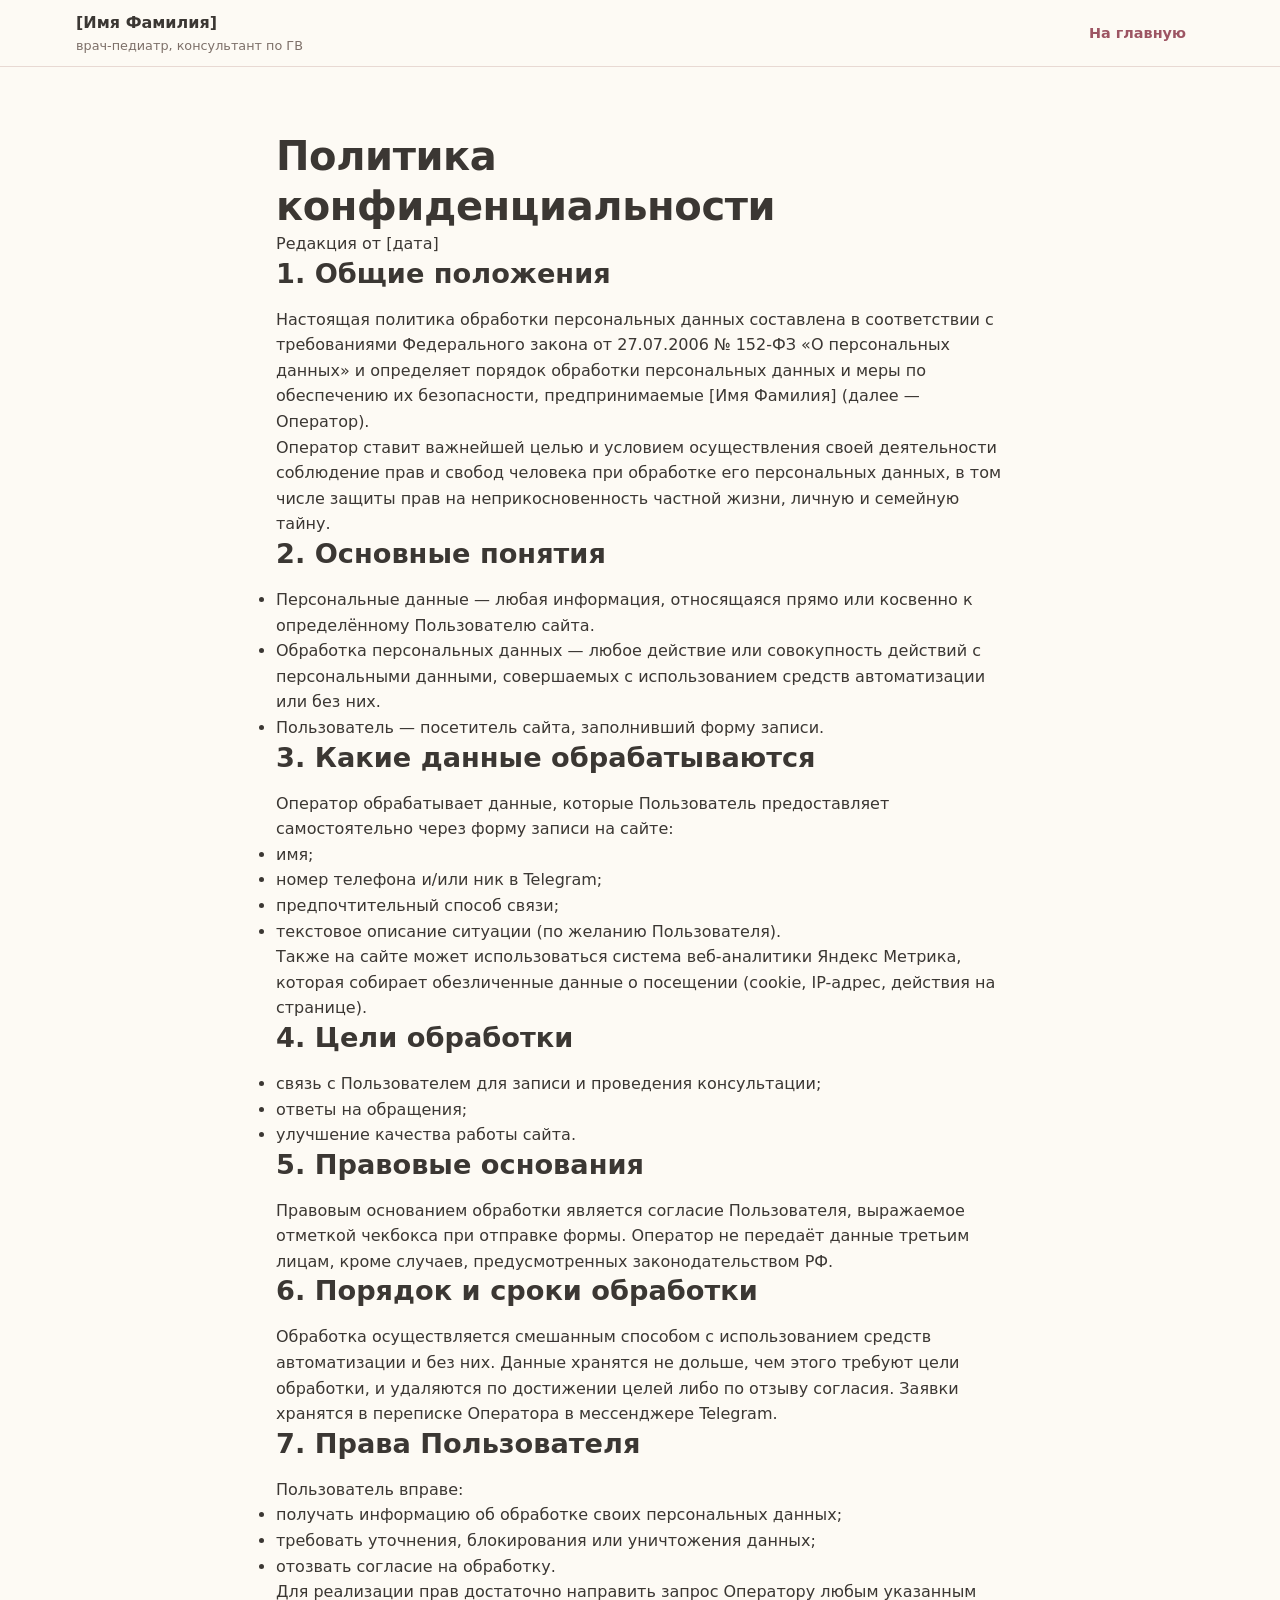
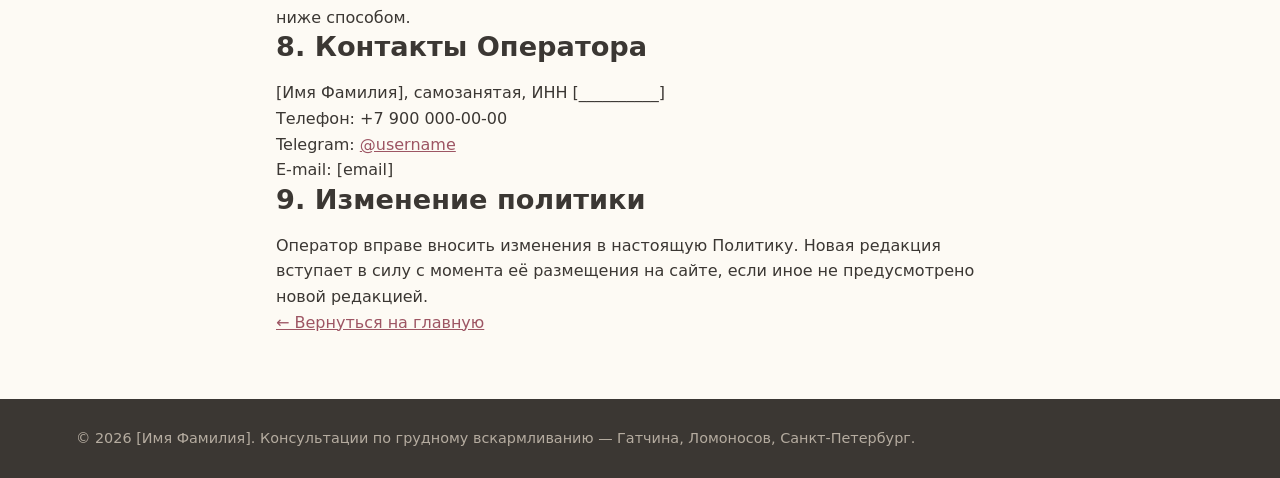
<file: politika-konfidencialnosti.html>
<!DOCTYPE html>
<html lang="ru">
<head>
  <meta charset="UTF-8">
  <meta name="viewport" content="width=device-width, initial-scale=1.0">
  <title>Политика конфиденциальности — [Имя Фамилия], консультант по грудному вскармливанию</title>
  <meta name="robots" content="noindex, follow">
  <link rel="icon" type="image/svg+xml" href="img/favicon.svg">
  <link rel="stylesheet" href="css/style.css">
</head>
<body>
  <header class="header">
    <div class="container header__inner">
      <div class="header__id">
        <span class="header__name">[Имя Фамилия]</span>
        <span class="header__role">врач-педиатр, консультант по ГВ</span>
      </div>
      <div class="header__contacts">
        <a class="btn btn--small" href="/">На главную</a>
      </div>
    </div>
  </header>

  <main class="section">
    <div class="container container--narrow">
      <h1>Политика конфиденциальности</h1>
      <!-- TODO: заполнить реквизиты и дату -->
      <p class="policy__date">Редакция от [дата]</p>

      <h2>1. Общие положения</h2>
      <p>Настоящая политика обработки персональных данных составлена в соответствии с требованиями Федерального закона от 27.07.2006 № 152-ФЗ «О персональных данных» и определяет порядок обработки персональных данных и меры по обеспечению их безопасности, предпринимаемые [Имя Фамилия] (далее — Оператор).</p>
      <p>Оператор ставит важнейшей целью и условием осуществления своей деятельности соблюдение прав и свобод человека при обработке его персональных данных, в том числе защиты прав на неприкосновенность частной жизни, личную и семейную тайну.</p>

      <h2>2. Основные понятия</h2>
      <ul>
        <li>Персональные данные — любая информация, относящаяся прямо или косвенно к определённому Пользователю сайта.</li>
        <li>Обработка персональных данных — любое действие или совокупность действий с персональными данными, совершаемых с использованием средств автоматизации или без них.</li>
        <li>Пользователь — посетитель сайта, заполнивший форму записи.</li>
      </ul>

      <h2>3. Какие данные обрабатываются</h2>
      <p>Оператор обрабатывает данные, которые Пользователь предоставляет самостоятельно через форму записи на сайте:</p>
      <ul>
        <li>имя;</li>
        <li>номер телефона и/или ник в Telegram;</li>
        <li>предпочтительный способ связи;</li>
        <li>текстовое описание ситуации (по желанию Пользователя).</li>
      </ul>
      <p>Также на сайте может использоваться система веб-аналитики Яндекс Метрика, которая собирает обезличенные данные о посещении (cookie, IP-адрес, действия на странице).</p>

      <h2>4. Цели обработки</h2>
      <ul>
        <li>связь с Пользователем для записи и проведения консультации;</li>
        <li>ответы на обращения;</li>
        <li>улучшение качества работы сайта.</li>
      </ul>

      <h2>5. Правовые основания</h2>
      <p>Правовым основанием обработки является согласие Пользователя, выражаемое отметкой чекбокса при отправке формы. Оператор не передаёт данные третьим лицам, кроме случаев, предусмотренных законодательством РФ.</p>

      <h2>6. Порядок и сроки обработки</h2>
      <p>Обработка осуществляется смешанным способом с использованием средств автоматизации и без них. Данные хранятся не дольше, чем этого требуют цели обработки, и удаляются по достижении целей либо по отзыву согласия. Заявки хранятся в переписке Оператора в мессенджере Telegram.</p>

      <h2>7. Права Пользователя</h2>
      <p>Пользователь вправе:</p>
      <ul>
        <li>получать информацию об обработке своих персональных данных;</li>
        <li>требовать уточнения, блокирования или уничтожения данных;</li>
        <li>отозвать согласие на обработку.</li>
      </ul>
      <p>Для реализации прав достаточно направить запрос Оператору любым указанным ниже способом.</p>

      <h2>8. Контакты Оператора</h2>
      <!-- TODO: реальные контакты -->
      <p>[Имя Фамилия], самозанятая, ИНН [__________]<br>
      Телефон: +7 900 000-00-00<br>
      Telegram: <a href="https://t.me/username" target="_blank" rel="noopener">@username</a><br>
      E-mail: [email]</p>

      <h2>9. Изменение политики</h2>
      <p>Оператор вправе вносить изменения в настоящую Политику. Новая редакция вступает в силу с момента её размещения на сайте, если иное не предусмотрено новой редакцией.</p>

      <p><a href="/">← Вернуться на главную</a></p>
    </div>
  </main>

  <footer class="footer">
    <div class="container footer__inner">
      <p class="footer__copy">© 2026 [Имя Фамилия]. Консультации по грудному вскармливанию — Гатчина, Ломоносов, Санкт-Петербург.</p>
    </div>
  </footer>
</body>
</html>
</file>
<file: css/style.css>
/* ============================================================
   Лендинг консультанта по ГВ — style.css
   Mobile-first · брейкпоинты 320 / 768 / 1200 (по ТЗ, раздел 5)
   Палитра: молочно-белый фон, бежевые секции, пыльно-розовый акцент, тёмно-серый текст
   ============================================================ */

:root {
  --bg: #fdfaf4;            /* молочно-белый */
  --bg-alt: #f6ece6;        /* бежево-розовые секции */
  --card: #ffffff;
  --accent: #b56e7b;        /* пыльная роза — кнопки и акценты */
  --accent-dark: #9d5563;   /* тёмная роза — ссылки, hover */
  --accent-light: #f6e3e7;  /* светло-розовый — плашки, шапки таблиц */
  --beige: #e9dbc8;
  --text: #3b3733;          /* тёмно-серый */
  --text-muted: #7d7069;
  --border: #e8d9d3;
  --radius: 14px;
  --shadow: 0 2px 10px rgba(59, 55, 51, .06);
  --font: Inter, -apple-system, "Segoe UI", system-ui, Roboto, "Helvetica Neue", Arial, sans-serif;
}

* { box-sizing: border-box; margin: 0; padding: 0; }

html {
  scroll-behavior: smooth;
  -webkit-text-size-adjust: 100%;
}
@media (prefers-reduced-motion: reduce) {
  html { scroll-behavior: auto; }
  * { transition: none !important; }
}

body {
  font-family: var(--font);
  font-size: 16px;
  line-height: 1.6;
  color: var(--text);
  background: var(--bg);
}

img { max-width: 100%; height: auto; display: block; }

h1, h2, h3 { line-height: 1.25; font-weight: 700; }
h1 { font-size: 1.65rem; letter-spacing: -0.01em; }
h2 { font-size: 1.45rem; margin-bottom: 1rem; }

a { color: var(--accent-dark); }
a:focus-visible, button:focus-visible, summary:focus-visible, input:focus-visible,
select:focus-visible, textarea:focus-visible {
  outline: 3px solid var(--accent);
  outline-offset: 2px;
}

.container {
  width: 100%;
  max-width: 1160px;
  margin: 0 auto;
  padding: 0 16px;
}
.container--narrow { max-width: 760px; }

.section {
  padding: 40px 0;
  scroll-margin-top: 72px; /* отступ под липкую шапку */
}
.section--beige { background: var(--bg-alt); }
.section--cta {
  background: linear-gradient(180deg, var(--accent-light), var(--bg-alt));
  padding: 48px 0 56px;
}
.section__lead { color: var(--text-muted); margin-bottom: 1.25rem; }

/* ---------- Кнопки ---------- */
.btn {
  display: inline-flex;
  align-items: center;
  justify-content: center;
  min-height: 48px; /* по ТЗ: не меньше 48px */
  padding: 12px 24px;
  border: 2px solid transparent;
  border-radius: 12px;
  font: inherit;
  font-weight: 600;
  text-decoration: none;
  cursor: pointer;
  transition: background-color .2s, color .2s, border-color .2s;
}
.btn--primary { background: var(--accent); color: #fff; }
.btn--primary:hover { background: var(--accent-dark); }
.btn--outline { background: transparent; color: var(--accent-dark); border-color: var(--accent); }
.btn--outline:hover { background: var(--accent-light); }
.btn--dark { background: var(--text); color: #fff; }
.btn--dark:hover { background: #000; }
.btn--small { min-height: 40px; padding: 8px 16px; font-size: .9rem; }
.btn--wide { width: 100%; }

/* ---------- Шапка ---------- */
.header {
  position: sticky;
  top: 0;
  z-index: 50;
  background: rgba(253, 250, 244, .95);
  border-bottom: 1px solid var(--border);
  backdrop-filter: blur(6px);
}
.header__inner {
  display: flex;
  flex-wrap: wrap;
  align-items: center;
  gap: 10px 20px;
  padding-top: 10px;
  padding-bottom: 10px;
}
.header__id { display: flex; flex-direction: column; margin-right: auto; }
.header__name { font-weight: 700; }
.header__role { font-size: .8rem; color: var(--text-muted); }

.header__nav {
  display: none; /* на мобильном скрыто, есть плавающая кнопка */
  gap: 18px;
}
.header__nav a { text-decoration: none; font-size: .95rem; color: var(--text); }
.header__nav a:hover { color: var(--accent-dark); }

.header__contacts { display: flex; align-items: center; gap: 12px; }
.header__contacts .btn { display: none; /* на мобильном CTA — плавающая кнопка; в шапке — с 768px */ }
.header__phone { font-weight: 600; text-decoration: none; color: var(--text); white-space: nowrap; }
.header__messengers { display: flex; gap: 6px; }
.icon-link {
  display: inline-flex;
  align-items: center;
  justify-content: center;
  width: 42px;
  height: 42px;
  border-radius: 50%;
  background: var(--accent-light);
  color: var(--accent-dark);
}
.icon-link:hover { background: var(--accent); color: #fff; }

/* ---------- Hero ---------- */
.hero { padding: 36px 0 44px; background: var(--bg); }
.hero__inner { display: flex; flex-direction: column; gap: 28px; }
.hero__sub { margin: 14px 0 18px; font-size: 1.05rem; color: var(--text-muted); }
.hero__badges {
  display: flex;
  flex-wrap: wrap;
  gap: 8px;
  list-style: none;
  margin-bottom: 24px;
}
.hero__badges li {
  background: var(--card);
  border: 1px solid var(--border);
  border-radius: 999px;
  padding: 6px 14px;
  font-size: .85rem;
  font-weight: 600;
}
.hero__actions { display: flex; flex-direction: column; gap: 12px; }
.hero__photo img {
  width: 100%;
  max-width: 420px;
  margin: 0 auto;
  border-radius: var(--radius);
  box-shadow: var(--shadow);
}

/* ---------- Обо мне ---------- */
.about__grid { display: flex; flex-direction: column; gap: 24px; }
.about__text p + p { margin-top: 12px; }
.about__facts {
  display: grid;
  grid-template-columns: repeat(3, 1fr);
  gap: 10px;
  list-style: none;
}
.fact-card {
  background: var(--card);
  border: 1px solid var(--border);
  border-radius: var(--radius);
  padding: 16px 10px;
  text-align: center;
  display: flex;
  flex-direction: column;
  gap: 4px;
}
.fact-card__num { font-size: 1.5rem; font-weight: 700; color: var(--accent-dark); }
.fact-card__label { font-size: .8rem; color: var(--text-muted); }

/* ---------- Дипломы ---------- */
.diplomas {
  display: grid;
  grid-template-columns: repeat(2, 1fr);
  gap: 14px;
}
.diploma-item {
  background: var(--card);
  border: 1px solid var(--border);
  border-radius: var(--radius);
  padding: 10px;
  cursor: zoom-in;
  transition: box-shadow .2s;
}
.diploma-item:hover { box-shadow: var(--shadow); }
.diploma-item img { border-radius: 8px; width: 100%; }
.diploma-item figcaption {
  margin-top: 8px;
  font-size: .85rem;
  text-align: center;
  color: var(--text-muted);
}

/* ---------- Таблица цен ---------- */
.table-wrap { overflow-x: auto; }
.price-table {
  width: 100%;
  border-collapse: collapse;
  background: var(--card);
  border-radius: var(--radius);
  overflow: hidden;
  box-shadow: var(--shadow);
}
.price-table th, .price-table td {
  padding: 14px 16px;
  text-align: left;
  border-bottom: 1px solid var(--border);
  vertical-align: top;
}
.price-table thead th {
  background: var(--accent-light);
  font-size: .85rem;
  text-transform: uppercase;
  letter-spacing: .04em;
}
.price-table tbody tr:last-child td { border-bottom: none; }
.price-table td:last-child { font-weight: 700; white-space: nowrap; }
.price-note {
  margin-top: 14px;
  font-style: italic;
  color: var(--text-muted);
}

/* На мобильном таблица превращается в карточки */
@media (max-width: 767px) {
  .price-table thead { display: none; }
  .price-table, .price-table tbody, .price-table tr, .price-table td { display: block; width: 100%; }
  .price-table tr { border-bottom: 1px solid var(--border); padding: 6px 0; }
  .price-table tr:last-child { border-bottom: none; }
  .price-table td { border-bottom: none; padding: 6px 16px; }
  .price-table td::before {
    content: attr(data-label);
    display: block;
    font-size: .75rem;
    text-transform: uppercase;
    letter-spacing: .04em;
    color: var(--text-muted);
  }
  .price-table td:last-child { padding-top: 2px; }
  .price-table td:last-child::before { display: none; }
}

/* ---------- Как проходит ---------- */
.steps {
  list-style: none;
  display: grid;
  gap: 14px;
  counter-reset: step;
}
.step {
  background: var(--card);
  border: 1px solid var(--border);
  border-radius: var(--radius);
  padding: 18px;
  display: flex;
  gap: 14px;
  align-items: flex-start;
}
.step__num {
  flex: 0 0 40px;
  height: 40px;
  border-radius: 50%;
  background: var(--accent);
  color: #fff;
  font-weight: 700;
  font-size: 1.1rem;
  display: flex;
  align-items: center;
  justify-content: center;
}
.free-line {
  margin-top: 20px;
  background: var(--card);
  border: 2px dashed var(--accent);
  border-radius: var(--radius);
  padding: 14px 18px;
  text-align: center;
}

/* ---------- Города ---------- */
.cities {
  list-style: none;
  display: flex;
  flex-wrap: wrap;
  gap: 8px;
  margin-bottom: 14px;
}
.cities li {
  background: var(--card);
  border: 1px solid var(--border);
  border-radius: 999px;
  padding: 6px 14px;
  font-size: .9rem;
}
.cities__note { color: var(--text-muted); }
.cities__note + .cities__note { margin-top: 4px; }

/* ---------- Отзывы ---------- */
.reviews { display: grid; gap: 14px; }
.review {
  background: var(--card);
  border: 1px solid var(--border);
  border-radius: var(--radius);
  padding: 18px 20px;
}
.review p { font-style: italic; }
.review cite {
  display: block;
  margin-top: 10px;
  font-style: normal;
  font-weight: 600;
  font-size: .9rem;
  color: var(--accent-dark);
}

/* ---------- FAQ ---------- */
.faq { display: grid; gap: 10px; }
.faq__item {
  background: var(--card);
  border: 1px solid var(--border);
  border-radius: var(--radius);
  padding: 4px 18px;
}
.faq__item summary {
  cursor: pointer;
  list-style: none;
  position: relative;
  padding: 14px 36px 14px 0;
  font-weight: 600;
}
.faq__item summary::-webkit-details-marker { display: none; }
.faq__item summary::after {
  content: "+";
  position: absolute;
  right: 4px;
  top: 50%;
  transform: translateY(-50%);
  font-size: 1.5rem;
  font-weight: 400;
  color: var(--accent-dark);
}
.faq__item[open] summary::after { content: "−"; }
.faq__item p { padding: 0 0 16px; color: var(--text-muted); }

/* ---------- Форма ---------- */
.lead-form {
  background: var(--card);
  border: 1px solid var(--border);
  border-radius: var(--radius);
  padding: 22px 18px;
  box-shadow: var(--shadow);
  display: grid;
  gap: 16px;
}
.lead-form__row { display: grid; gap: 6px; }
.lead-form label { font-weight: 600; font-size: .95rem; }
.lead-form__optional { font-weight: 400; color: var(--text-muted); }
.lead-form input[type="text"], .lead-form select, .lead-form textarea {
  font: inherit;
  min-height: 48px;
  padding: 10px 14px;
  border: 1px solid var(--border);
  border-radius: 10px;
  background: var(--bg);
  color: var(--text);
}
.lead-form textarea { resize: vertical; min-height: 80px; }
.lead-form input:user-invalid, .lead-form textarea:user-invalid { border-color: #b3563e; }
.lead-form__hp { position: absolute; left: -9999px; opacity: 0; height: 0; overflow: hidden; }
.lead-form__row--check { display: flex; gap: 10px; align-items: flex-start; }
.lead-form__row--check input {
  width: 22px;
  height: 22px;
  margin-top: 2px;
  flex: 0 0 auto;
  accent-color: var(--accent);
}
.lead-form__row--check label { font-weight: 400; font-size: .9rem; }
.lead-form__status { font-weight: 600; }
.lead-form__status--ok { color: var(--accent-dark); }
.lead-form__status--err { color: #b3563e; }

.messenger-cta {
  margin-top: 22px;
  text-align: center;
  display: grid;
  gap: 12px;
  justify-items: center;
}
.messenger-cta p { font-weight: 600; }
.messenger-cta .btn { min-width: 200px; }

/* ---------- Футер ---------- */
.footer {
  background: var(--text);
  color: #e8e2d9;
  padding: 28px 0;
  font-size: .9rem;
}
.footer__inner { display: flex; flex-direction: column; gap: 14px; }
.footer__id { display: flex; flex-direction: column; }
.footer__name { font-weight: 700; }
.footer__legal { color: #b5aca0; }
.footer__links { display: flex; flex-wrap: wrap; gap: 16px; }
.footer__links a { color: #e8e2d9; }
.footer__links a:hover { color: #fff; text-decoration: none; }
.footer__copy { color: #b5aca0; }

/* ---------- Плавающая кнопка (мобильные) ---------- */
.float-btn {
  position: fixed;
  left: 16px;
  right: 16px;
  bottom: calc(12px + env(safe-area-inset-bottom, 0px));
  z-index: 60;
  display: flex;
  align-items: center;
  justify-content: center;
  min-height: 52px;
  border-radius: 14px;
  background: var(--accent);
  color: #fff;
  font-weight: 700;
  text-decoration: none;
  box-shadow: 0 6px 18px rgba(157, 85, 99, .45);
}
.float-btn:hover { background: var(--accent-dark); }

/* ---------- Lightbox ---------- */
.lightbox {
  position: fixed;
  inset: 0;
  z-index: 100;
  background: rgba(30, 27, 24, .92);
  display: flex;
  align-items: center;
  justify-content: center;
  padding: 20px;
}
.lightbox[hidden] { display: none; }
.lightbox__figure { max-width: min(92vw, 1000px); text-align: center; }
.lightbox__figure img {
  max-width: 100%;
  max-height: 82vh;
  margin: 0 auto;
  border-radius: 8px;
}
.lightbox__figure figcaption { color: #e8e2d9; margin-top: 12px; }
.lightbox__close {
  position: absolute;
  top: 14px;
  right: 14px;
  width: 48px;
  height: 48px;
  border: none;
  border-radius: 50%;
  background: rgba(255, 255, 255, .15);
  color: #fff;
  font-size: 1.8rem;
  line-height: 1;
  cursor: pointer;
}
.lightbox__close:hover { background: rgba(255, 255, 255, .3); }

/* Отступ снизу, чтобы плавающая кнопка не перекрывала контент */
@media (max-width: 767px) {
  body { padding-bottom: 76px; }
}

/* ============================================================
   Планшет и десктоп
   ============================================================ */
@media (min-width: 768px) {
  h1 { font-size: 2.2rem; }
  h2 { font-size: 1.7rem; }
  .section { padding: 64px 0; }

  .header__nav { display: flex; }
  .header__contacts .btn { display: inline-flex; }

  .hero { padding: 56px 0 72px; }
  .hero__inner { flex-direction: row; align-items: center; gap: 48px; }
  .hero__text { flex: 1 1 55%; }
  .hero__photo { flex: 0 0 40%; }
  .hero__actions { flex-direction: row; }
  .hero__badges li { font-size: .9rem; }

  .about__grid { flex-direction: row; align-items: flex-start; gap: 40px; }
  .about__text { flex: 1 1 60%; }
  .about__facts { flex: 0 0 260px; grid-template-columns: 1fr; }

  .diplomas { grid-template-columns: repeat(4, 1fr); gap: 18px; }

  .steps { grid-template-columns: repeat(3, 1fr); }
  .step { flex-direction: column; }

  .reviews { grid-template-columns: repeat(3, 1fr); }

  .lead-form { padding: 30px; }
  .messenger-cta { display: flex; flex-direction: column; align-items: center; gap: 14px; }
  .messenger-cta div { display: flex; gap: 14px; }

  .footer__inner { flex-direction: row; flex-wrap: wrap; align-items: center; justify-content: space-between; }
  .footer__copy { width: 100%; }

  .float-btn { display: none; } /* на широких экранах кнопки в шапке */
}

@media (min-width: 1200px) {
  h1 { font-size: 2.5rem; }
  .hero__photo img { max-width: 460px; }
}

/* Печать */
@media print {
  .header, .float-btn, .lightbox, .section--cta { display: none !important; }
}
</file>
